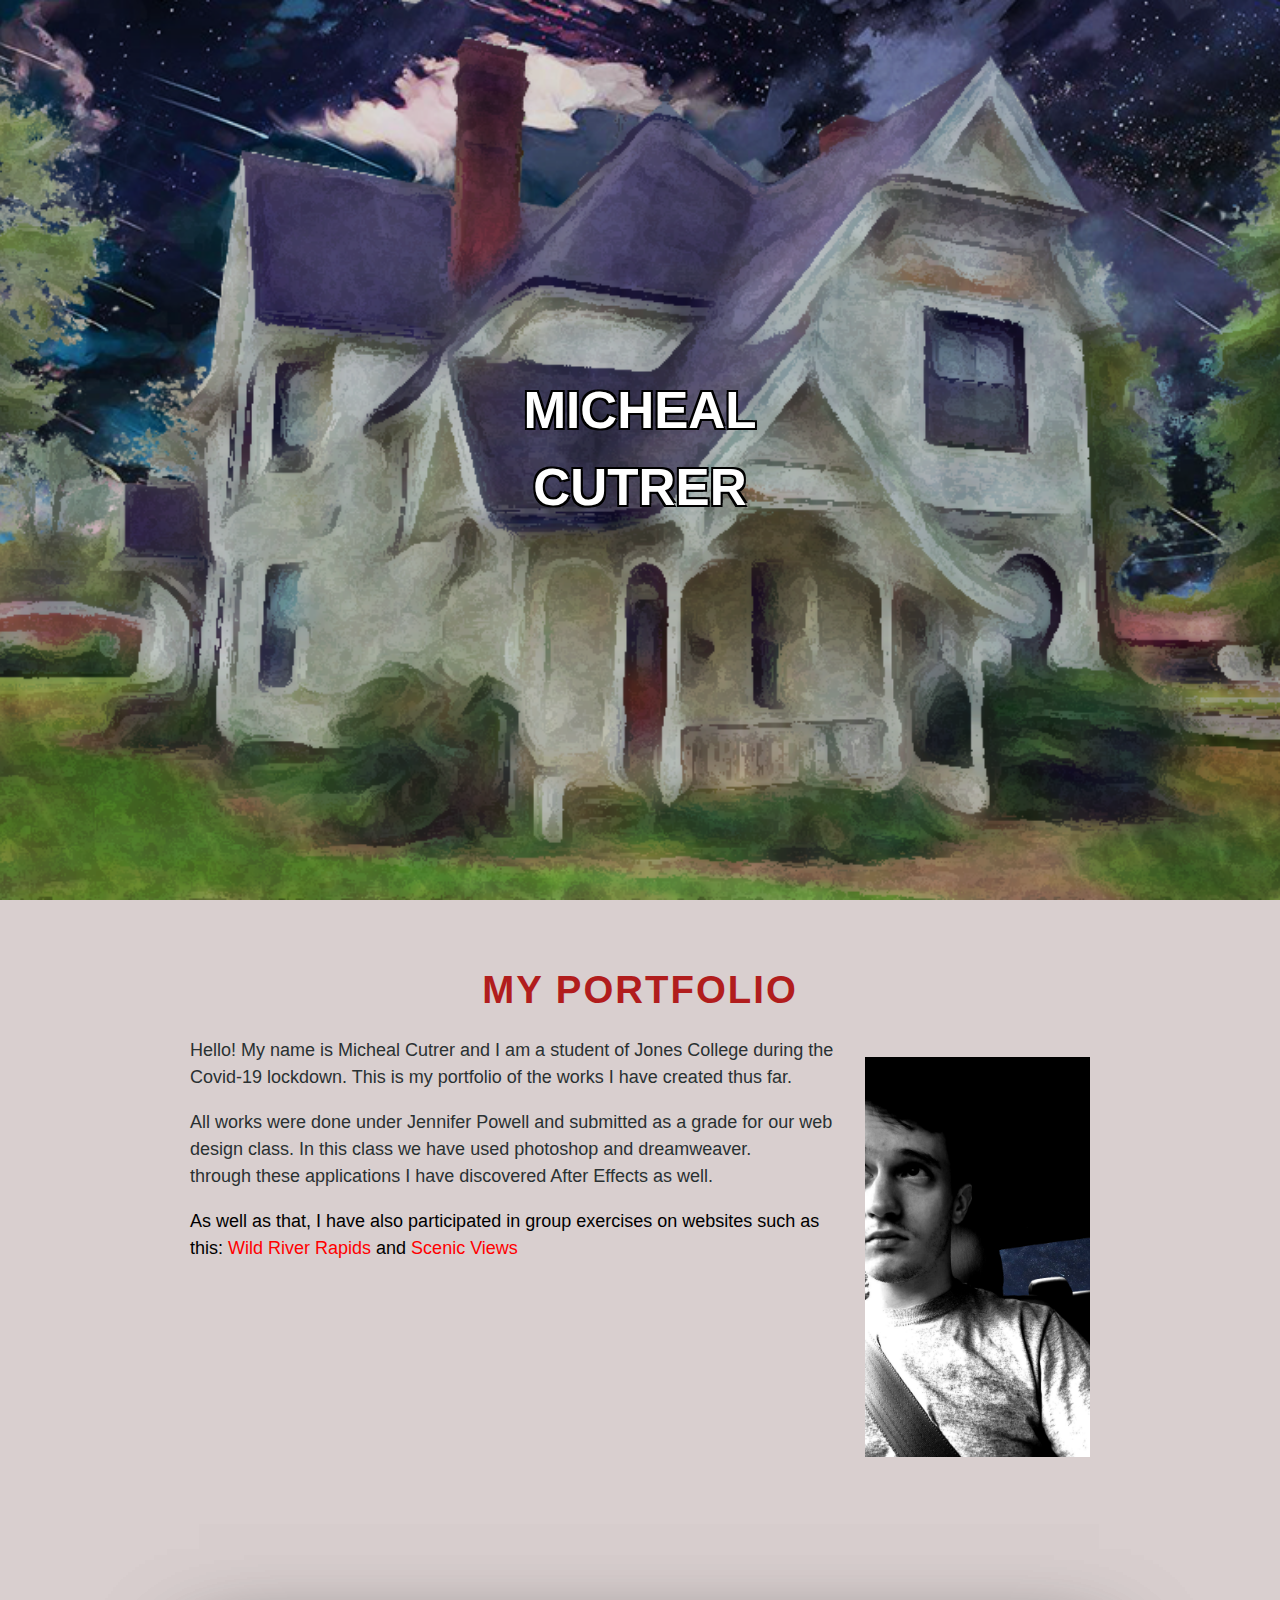
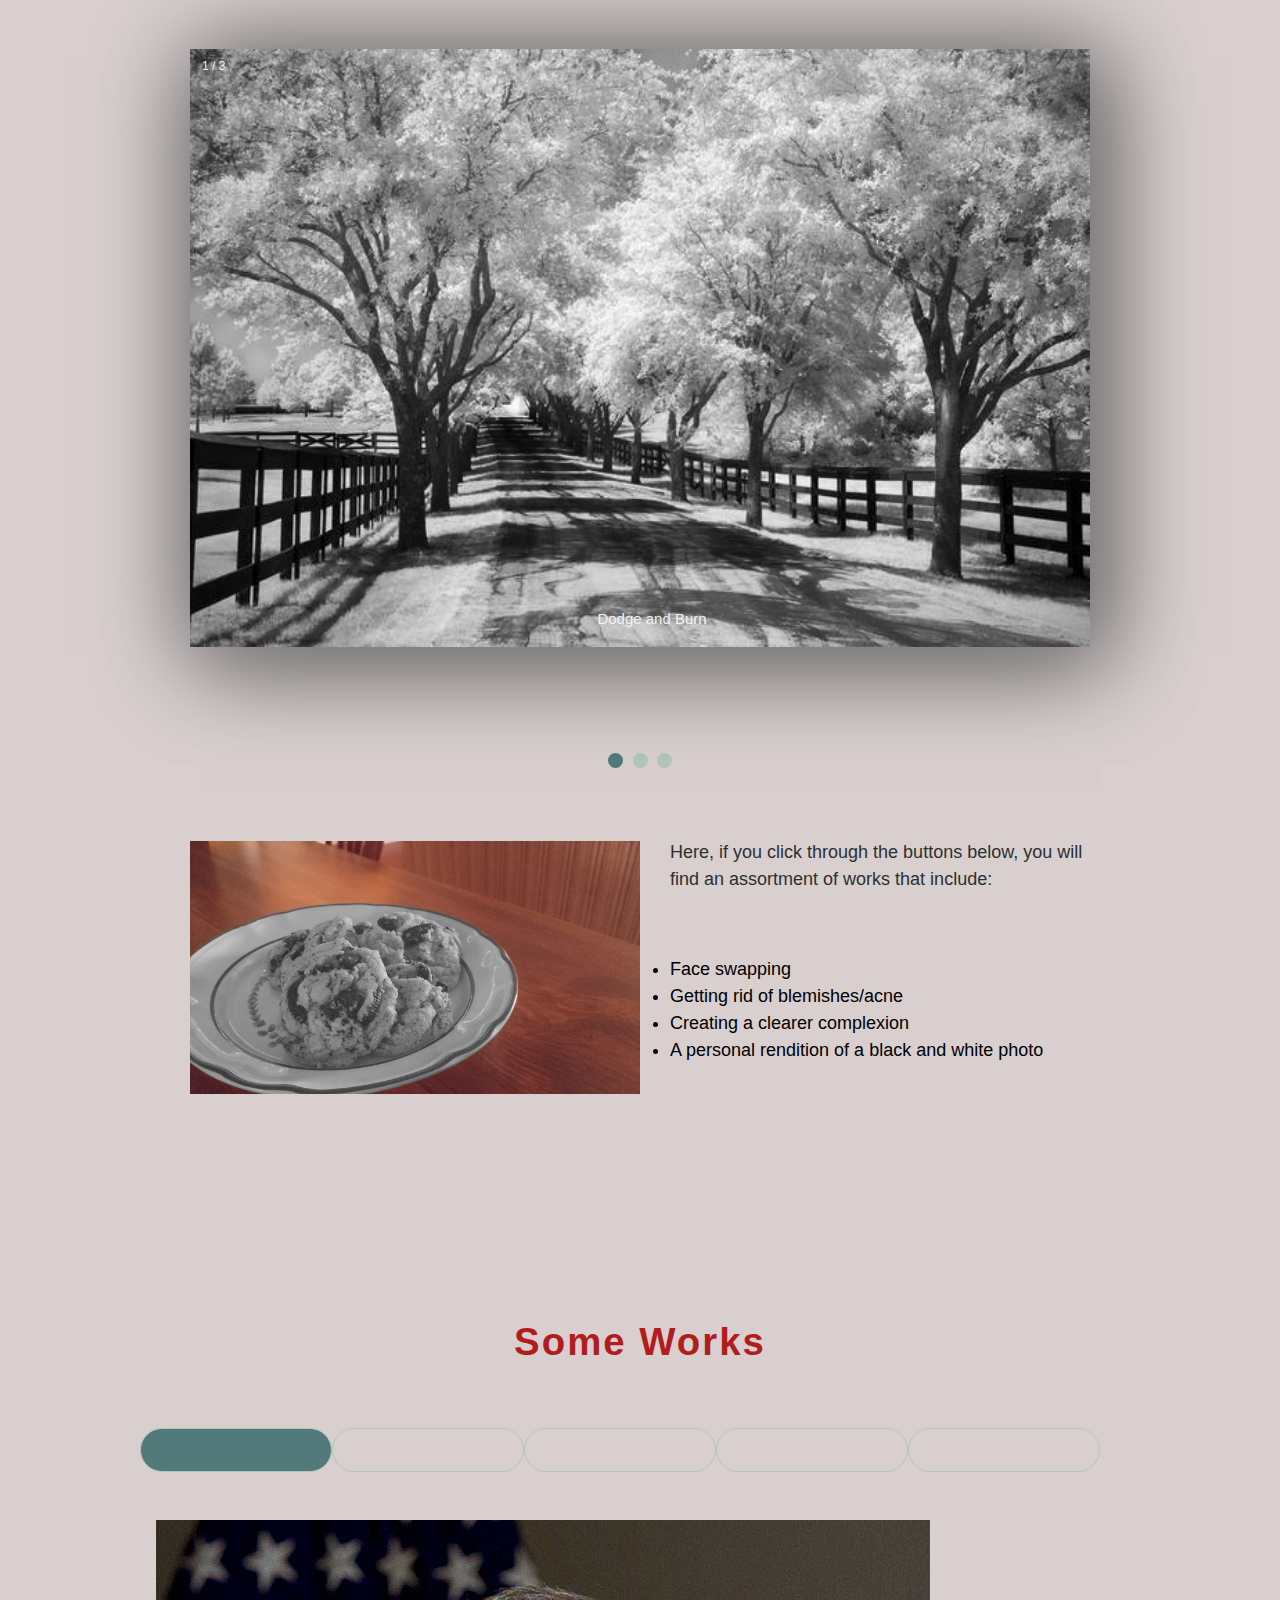
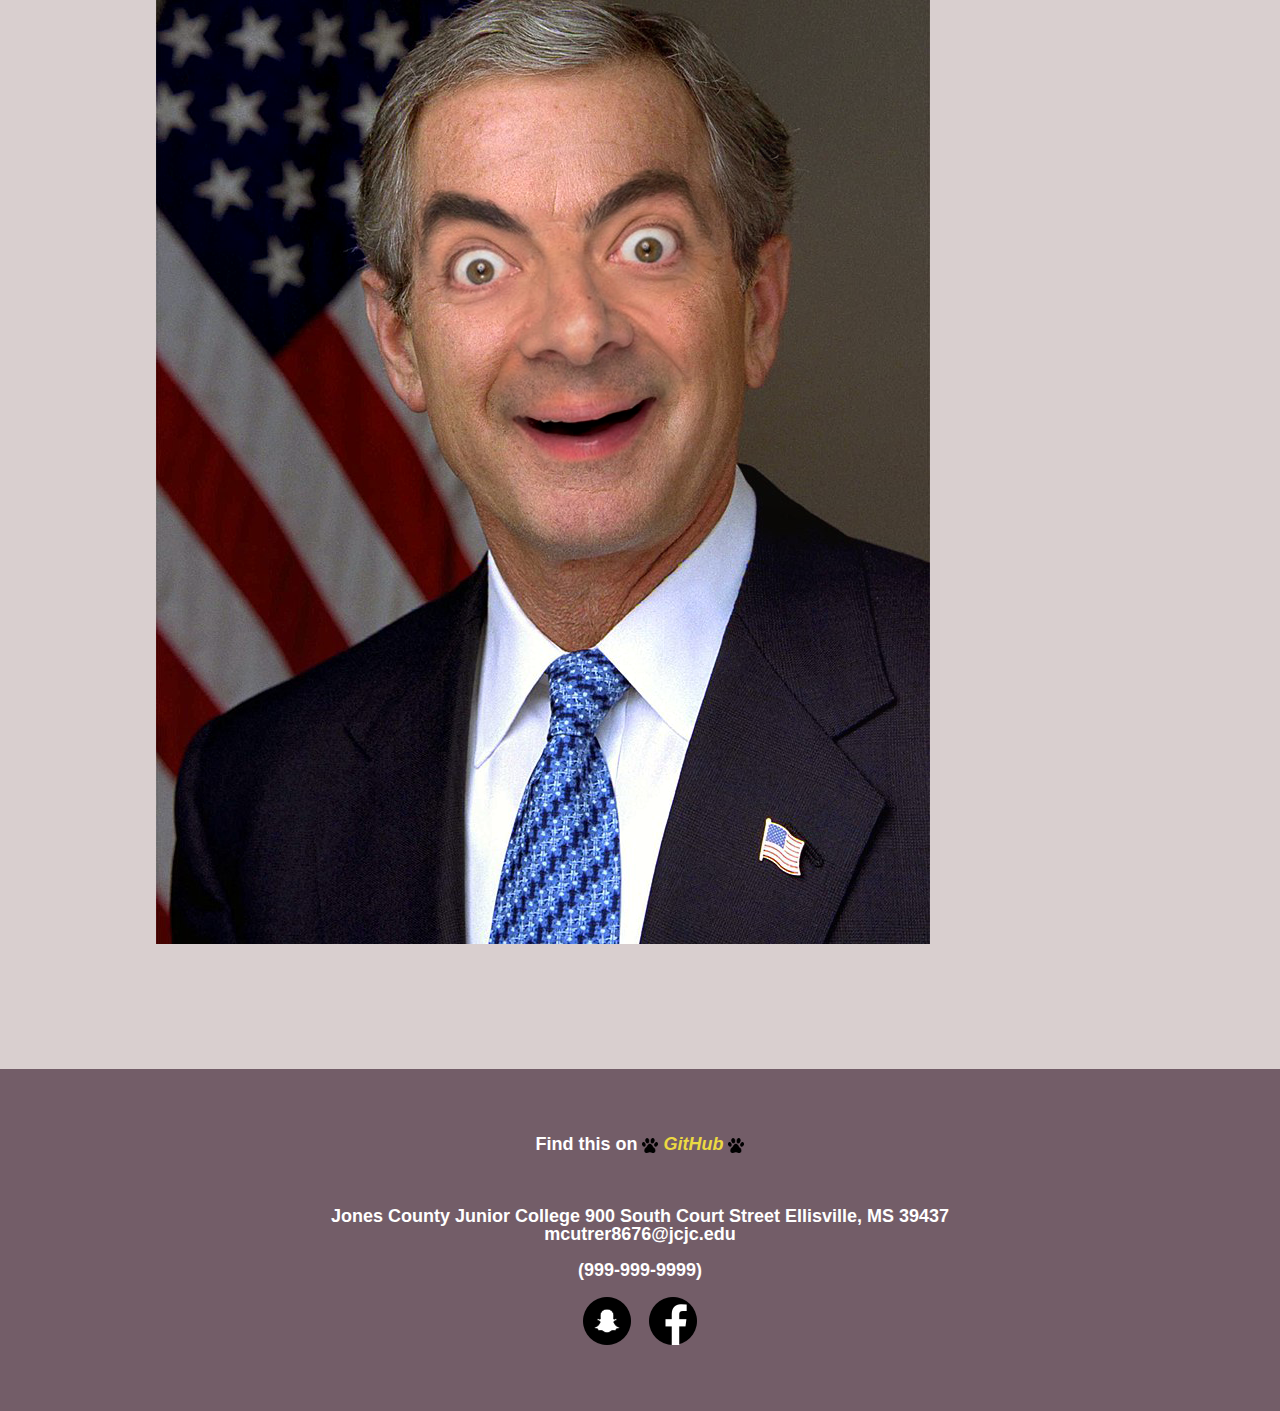
<file: index.html>
<!DOCTYPE html PUBLIC "-//W3C//DTD XHTML 1.0 Transitional//EN" "http://www.w3.org/TR/xhtml1/DTD/xhtml1-transitional.dtd">
<html xmlns="http://www.w3.org/1999/xhtml">

<head>
	<meta charset="UTF-8">
	<meta name="viewport" content="width=device-width, initial-scale=1">
	<meta http-equiv="Content-Type" content="text/html; charset=utf-8" />
	<meta name="description" content="Portfolio">
	<meta name="keywords" content="Photoshop, Web Design, Dreamweaver, Jones, Art, Student, Web Development, Portfolio">
	<meta name="author" content="Micheal Cutrer">
	<title>Micheal Cutrer | Portfolio</title>
	<link rel="stylesheet" href="https://fonts.googleapis.com/css?family=Inconsolata">
	<link rel="stylesheet" href="styles.css">
</head>

<body>
	<header class="bgimg display-container grayscale-min" id="Home" style="background-image:url('images/house-Recovered.png');">
		<div class="display-bottomleft center padding-large hide-small">
		</div>
		<div class="display-middle center" style="font-size: 4vw">
			MICHEAL<br />CUTRER
		</div>
		<div class="display-bottomright center padding-large">
		</div>
	</header>

	<!-- Add a background color and large text to the whole page -->
	<div class="sand grayscale large">
		<div class="content" id="about" style="max-width:900px">

			<h5 class="center padding-64"><span class="tag wide">MY PORTFOLIO</span></h5>
			<p> <img src="images/slide/idk.jpg" height="25%" width="25%" alt="Micheal Cutrer" align="right" style="padding: 20px 0px 25px 20px;"> </p>
			<p>
				Hello! My name is Micheal Cutrer and I am a student of Jones College during the Covid-19 lockdown. This is my portfolio of the works I have created thus far.
			</p>
			<p>
				All works were done under Jennifer Powell and submitted as a grade for our web design class. In this class we have used photoshop and dreamweaver. <br>
				through these applications I have discovered After Effects as well.
			</p>
			As well as that, I have also participated in group exercises on websites such as this:
			<a href="Wild River Something/index.html" target="_blank" style="text-decoration:none; color: red;">
				Wild River Rapids
			</a>
			and
			<a href="Store Project/business.html" target="_blank" style="text-decoration:none; color: red;">
				Scenic Views
			</a>
			<p>

				<br><br><br><br><br><br><br><br><br><br><br><br>
			</p>
			<div class="container-i">
				<div class="slideshow-container">

					<div class="mySlides fade">
						<div class="numbertext">1 / 3</div>
						<img src="images/slide/landscape1.png" style="width:100%;">
						<div class="text">Dodge and Burn</div>
					</div>

					<div class="mySlides fade">
						<div class="numbertext">2 / 3</div>
						<img src="images/slide/landscape7.png" style="width:100%">
						<div class="text">Dodge and Burn</div>
					</div>

					<div class="mySlides fade">
						<div class="numbertext">3 / 3</div>
						<img src="images/slide/landscape9.png" style="width:100%">
						<div class="text">Dodge and Burn</div>
					</div>

				</div>
				<br>
			</div>
			<div style="text-align:center">
				<span class="dot"></span>
				<span class="dot"></span>
				<span class="dot"></span>
			</div>

			<p class="text-grey">

			</p><br>
			<img src="images/slide/bnwcookie.jpg" height="50%" width="50%" alt="Cookie" align="left" style="padding: 20px 30px 20px 0px;">
			<p class="text-grey">
				Here, if you click through the buttons below, you will find an assortment of works that include:
			</p><br>
			<ul>
				<li>Face swapping</li>
				<li>Getting rid of blemishes/acne</li>
				<li>Creating a clearer complexion</li>
				<li>A personal rendition of a black and white photo</li>
			</ul>
			<p class="text-grey">
			</p><br>
			<p class="text-grey">
			</p>
		</div>

		<div class="content" style="max-width:1000px">
			<h5 class="center padding-48"><span class="tag wide">Some Works</span></h5>
			<div class="row center card padding">
				<a href="javascript:void(0)" onclick="openMenu(event, 'info1');" id="myLink">
					<div id="button-size" class="col s6 tablink">&nbsp;</div>
				</a>
				<a href="javascript:void(0)" onclick="openMenu(event, 'info2');">
					<div id="button-size" class="col s6 tablink">&nbsp;</div>
				</a>
				<a href="javascript:void(0)" onclick="openMenu(event, 'info3');" id="myLink">
					<div id="button-size" class="col s6 tablink">&nbsp;</div>
				</a>
				<a href="javascript:void(0)" onclick="openMenu(event, 'info4');">
					<div id="button-size" class="col s6 tablink">&nbsp;</div>
				</a>
				<a href="javascript:void(0)" onclick="openMenu(event, 'info5');">
					<div id="button-size" class="col s6 tablink">&nbsp;</div>
				</a>
			</div>

			<div id="info1" class="container menu padding-48 card">
				<img src="images/slide/bush.png" alt="George Bush" align="center">
			</div>

			<div id="info2" class="container menu padding-48 card">
				<img src="images/slide/ree.png" alt="Tate Reeves" align="center" style="padding: 20px; max-width:1000px">
			</div>

			<div id="info3" class="container menu padding-48 card">
				<img src="images/slide/fruit1.png" alt="Fruit" align="center" style="padding: 20px; max-width:1000px">
			</div>

			<div id="info4" class="container menu padding-48 card">
				<img src="images/slide/acne.png" alt="Acne" align="center" style="padding: 20px; max-width:1000px">
			</div>

			<div id="info5" class="container menu padding-48 card">
				<img src="images/slide/face2.png" alt="Face" align="center" style="padding: 20px; max-width:1000px">
			</div>
		</div>
	</div>
	</div>
	<!-- End page content -->

	<!-- Footer -->
	<footer class="center light-grey padding-48 large">

		<p>Find this on
			<a href="https://github.com/Mcutrer5/portfolio" title="GitHub" target="_blank" class="hover-text-green">
				<img src="images/cat.png" width="16px" />
				GitHub
				<img src="images/cat.png" width="16px" />
			</a></p><br />
		<p>
			Jones County Junior College 900 South Court Street Ellisville, MS 39437 <br />
			mcutrer8676@jcjc.edu
			</br />
		</p>
		<p>(999-999-9999)</p>
		<a href="https://snapchat.com/add/dustloops" title="Snapchat" target="_blank"><img class="topimg" src="images/social/snapchat.png" width="48"></a>
		<a href="https://www.facebook.com/michael.cutrer.9" title="Facebook" target="_blank"><img class="topimg" src="images/social/facebook.png" width="48"></a>
		<br><br>

	</footer>


	<script>
		var slideIndex = 0;
		showSlides();

		function showSlides() {
			var i;
			var slides = document.getElementsByClassName("mySlides");
			var dots = document.getElementsByClassName("dot");
			for (i = 0; i < slides.length; i++) {
				slides[i].style.display = "none";
			}
			slideIndex++;
			if (slideIndex > slides.length) {
				slideIndex = 1
			}
			for (i = 0; i < dots.length; i++) {
				dots[i].className = dots[i].className.replace(" active", "");
			}
			slides[slideIndex - 1].style.display = "block";
			dots[slideIndex - 1].className += " active";
			setTimeout(showSlides, 5000); // Change image every 5 seconds
		}

		// Tabbed Menu
		function openMenu(evt, menuName) {
			var i, x, tablinks;
			x = document.getElementsByClassName("menu");
			for (i = 0; i < x.length; i++) {
				x[i].style.display = "none";
			}
			tablinks = document.getElementsByClassName("tablink");
			for (i = 0; i < x.length; i++) {
				tablinks[i].className = tablinks[i].className.replace(" dark-grey", "");
			}
			document.getElementById(menuName).style.display = "block";
			evt.currentTarget.firstElementChild.className += " dark-grey";
		}
		document.getElementById("myLink").click();
	</script>

</body>

</html>
</file>
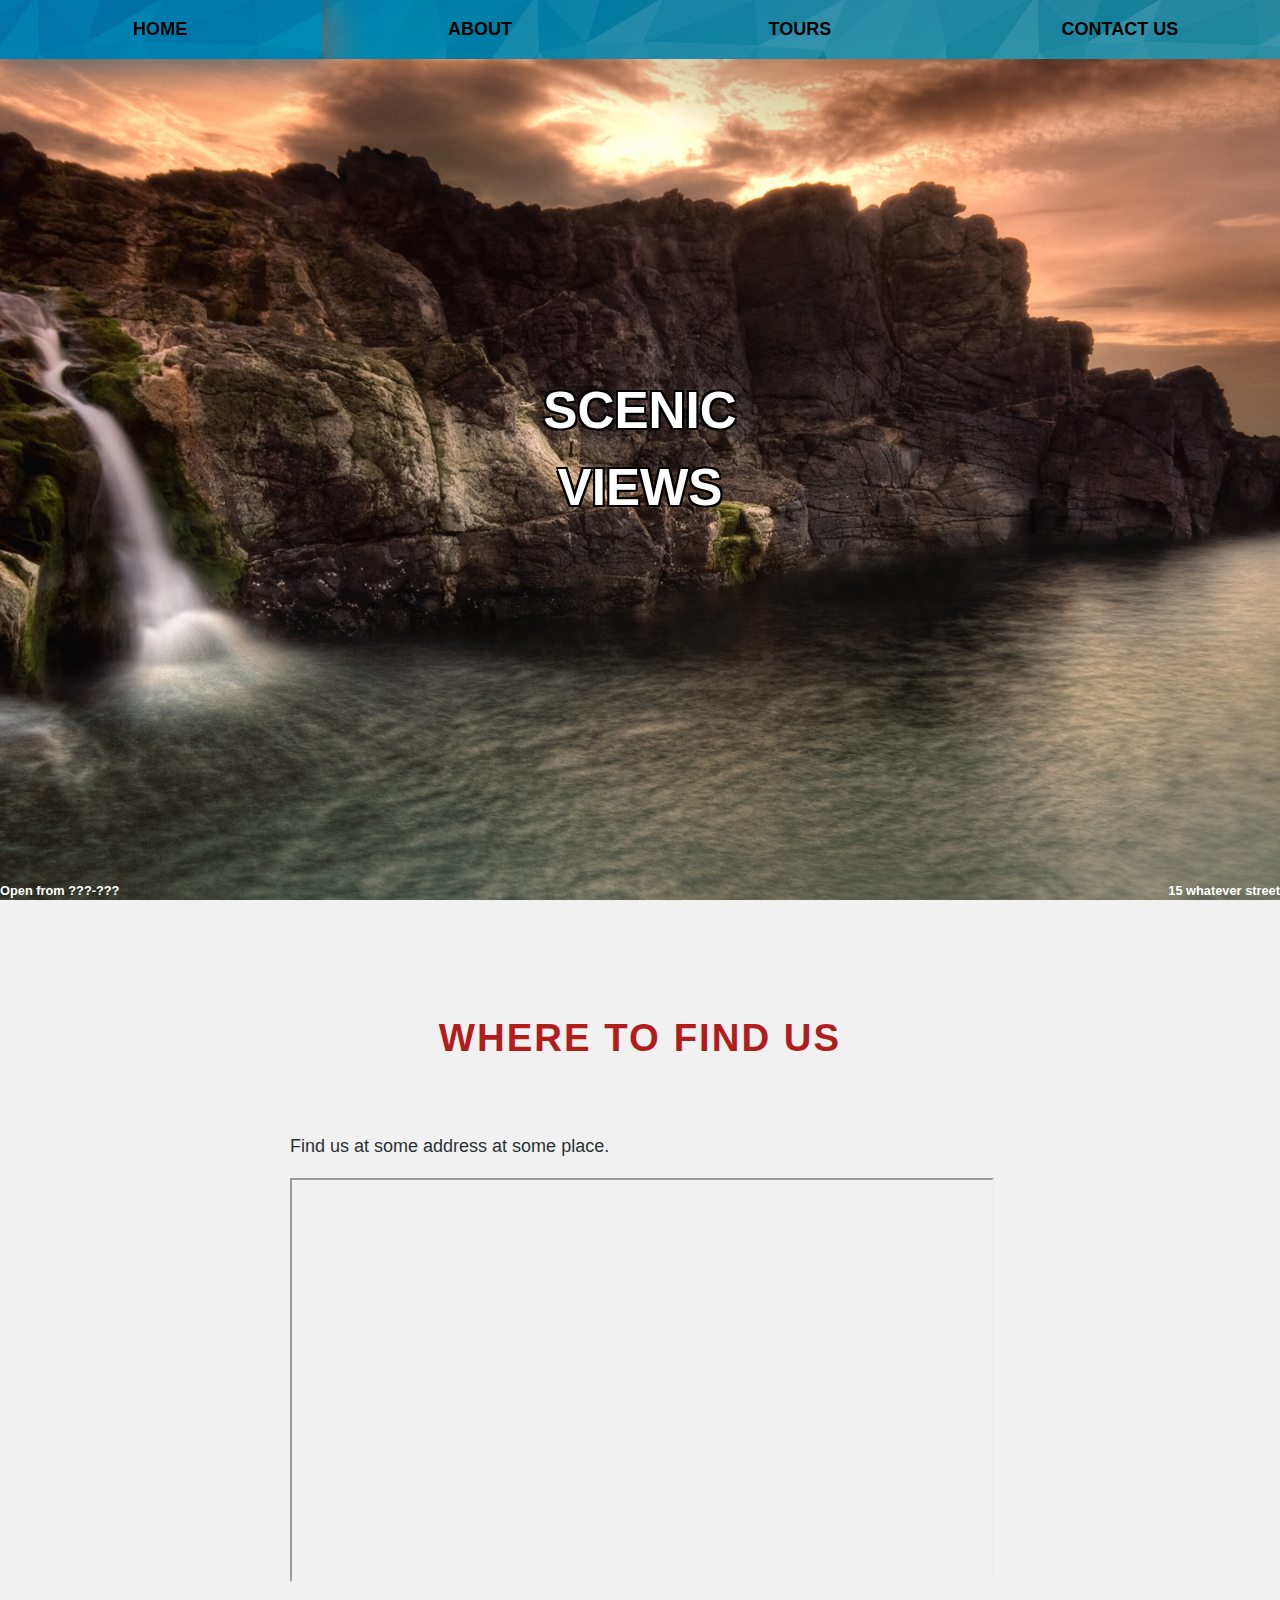
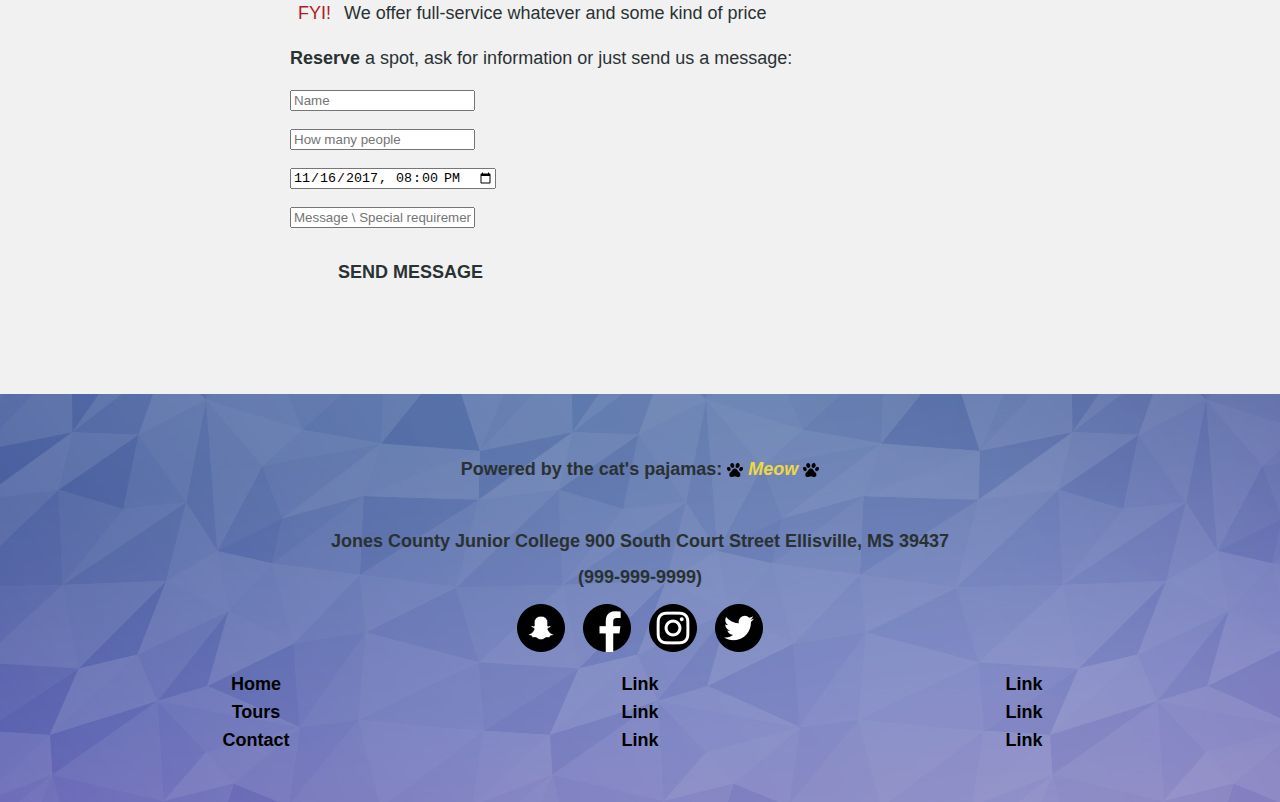
<file: Store Project/contact.html>
<!DOCTYPE html PUBLIC "-//W3C//DTD XHTML 1.0 Transitional//EN" "http://www.w3.org/TR/xhtml1/DTD/xhtml1-transitional.dtd">
<html xmlns="http://www.w3.org/1999/xhtml">

<head>
	<meta charset="UTF-8">
	<meta name="viewport" content="width=device-width, initial-scale=1">
	<meta http-equiv="Content-Type" content="text/html; charset=utf-8" />
	<meta name="description" content="Tours and Guides">
	<meta name="keywords" content="Scenic Views, Tour, Guides, Camping, Hiking, Mountains">
	<meta name="author" content="Micheal Cutrer">
	<title>Scenic Views | Contact</title>
	<link rel="stylesheet" href="https://fonts.googleapis.com/css?family=Inconsolata">
	<link rel="stylesheet" href="styles.css">
</head>

<body>
	<div class="top">
		<div class="row padding black">
			<div class="col s3">
				<a href="business.html" class="button block black">HOME</a>
			</div>
			<div class="col s3">
				<a href="business.html#about" class="button block black">ABOUT</a>
			</div>
			<div class="col s3">
				<a href="tours.html" class="button block black">TOURS</a>
			</div>
			<div class="col s3">
				<a href="contact.html" class="button block black">CONTACT US</a>
			</div>
		</div>
	</div>

	<header class="bgimg display-container grayscale-min" id="Home" style="background-image: url('images/slide/trail6.jpg');">
		<div class="display-bottomleft center padding-large hide-small">
			<span class="text-white">Open from ???-???</span>
		</div>
		<div class="display-middle center" style="font-size: 4vw">
			SCENIC<br />VIEWS
		</div>
		<div class="display-bottomright center padding-large">
			<span class="text-white">15 whatever street</span>
		</div>
	</header>

	<!-- Add a background color and large text to the whole page -->
	<div class="sand grayscale large">
		<!-- Contact/Area Container -->
		<!-- <div class="container" id="where" style="padding-bottom:32px;"> -->
		<div class="side-links-container">
			<div class="side-links">
				<a href="#" target="_blank"><img class="topimg" src="images/social/subscribe.png" width="180"></a>
				<p style="font-size:0.8vw; right: 50%;">Share us with your friends!</p>
				<a href="https://snapchat.com" target="_blank"><img class="topimg" src="images/social/snapchat.png" width="32"></a>
				<a href="https://facebook.com" target="_blank"><img class="topimg" src="images/social/facebook.png" width="32"></a>
				<a href="https://instagram.com" target="_blank"><img class="topimg" src="images/social/instagram.png" width="32"></a>
				<a href="https://twitter.com" target="_blank"><img class="topimg" src="images/social/twitter.png" width="32"></a>
			</div>

			<div class="content" style="max-width:700px">
				<h5 class="center padding-48"><span class="tag wide">WHERE TO FIND US</span></h5>
				<p>Find us at some address at some place.</p>
				<!-- <img src="/w3images/map.jpg" class="image" style="width:100%"> -->
				<iframe height="400" width="700" border="0" marginwidth="0" marginheight="0"
					src="https://www.mapquest.com/embed/us/mississippi/jones-county-junior-college-354873500?center=31.58122487506395,-89.23940598964691&zoom=18&maptype=map"></iframe>
				<p><span class="tag">FYI!</span> We offer full-service whatever and some kind of price</p>
				<p><strong>Reserve</strong> a spot, ask for information or just send us a message:</p>
				<form method="post" action="mailto:mcutrer8676@jcjc.edu">
					<p><input class="input padding-16 border" type="text" placeholder="Name" required name="Name"></p>
					<p><input class="input padding-16 border" type="number" placeholder="How many people" required name="People"></p>
					<p><input class="input padding-16 border" type="datetime-local" placeholder="Date and time" required name="date" value="2017-11-16T20:00"></p>
					<p><input class="input padding-16 border" type="text" placeholder="Message \ Special requirements" required name="Message"></p>
					<p><button class="button2 black" type="submit">SEND MESSAGE</button></p>
				</form>
			</div>
		</div>

		<!-- End page content -->
	</div>
	</div>

	<!-- Footer -->
	<footer class="center light-grey padding-48 large">
		<p>Powered by the cat's pajamas:
			<a href="#" title="footer" target="_blank" class="hover-text-green">
				<img src="images/cat.png" width="16px" />
				Meow
				<img src="images/cat.png" width="16px" />
			</a></p><br />
		<p>
			Jones County Junior College 900 South Court Street Ellisville, MS 39437
		</p>
		<p>(999-999-9999)</p>
		<a href="https://snapchat.com" target="_blank"><img class="topimg" src="images/social/snapchat.png" width="48"></a>
		<a href="https://facebook.com" target="_blank"><img class="topimg" src="images/social/facebook.png" width="48"></a>
		<a href="https://instagram.com" target="_blank"><img class="topimg" src="images/social/instagram.png" width="48"></a>
		<a href="https://twitter.com" target="_blank"><img class="topimg" src="images/social/twitter.png" width="48"></a>
		<br><br>
		<table align="center" class="container" style="width:90%">
			<tr>
				<th><a href="#">Home</a></th>
				<th><a href="#">Link</a></th>
				<th><a href="#">Link</a></th>
			</tr>
			<tr>
				<th><a href="#">Tours</a></th>
				<th><a href="#">Link</a></th>
				<th><a href="#">Link</a></th>
			</tr>
			<tr>
				<th><a href="#">Contact</a></th>
				<th><a href="#">Link</a></th>
				<th><a href="#">Link</a></th>
			</tr>

		</table>

		</table>

	</footer>


	<script>
		var slideIndex = 0;
		showSlides();

		function showSlides() {
			var i;
			var slides = document.getElementsByClassName("mySlides");
			var dots = document.getElementsByClassName("dot");
			for (i = 0; i < slides.length; i++) {
				slides[i].style.display = "none";
			}
			slideIndex++;
			if (slideIndex > slides.length) {
				slideIndex = 1
			}
			for (i = 0; i < dots.length; i++) {
				dots[i].className = dots[i].className.replace(" active", "");
			}
			slides[slideIndex - 1].style.display = "block";
			dots[slideIndex - 1].className += " active";
			setTimeout(showSlides, 5000); // Change image every 5 seconds
		}
	</script>

</body>

</html>
</file>
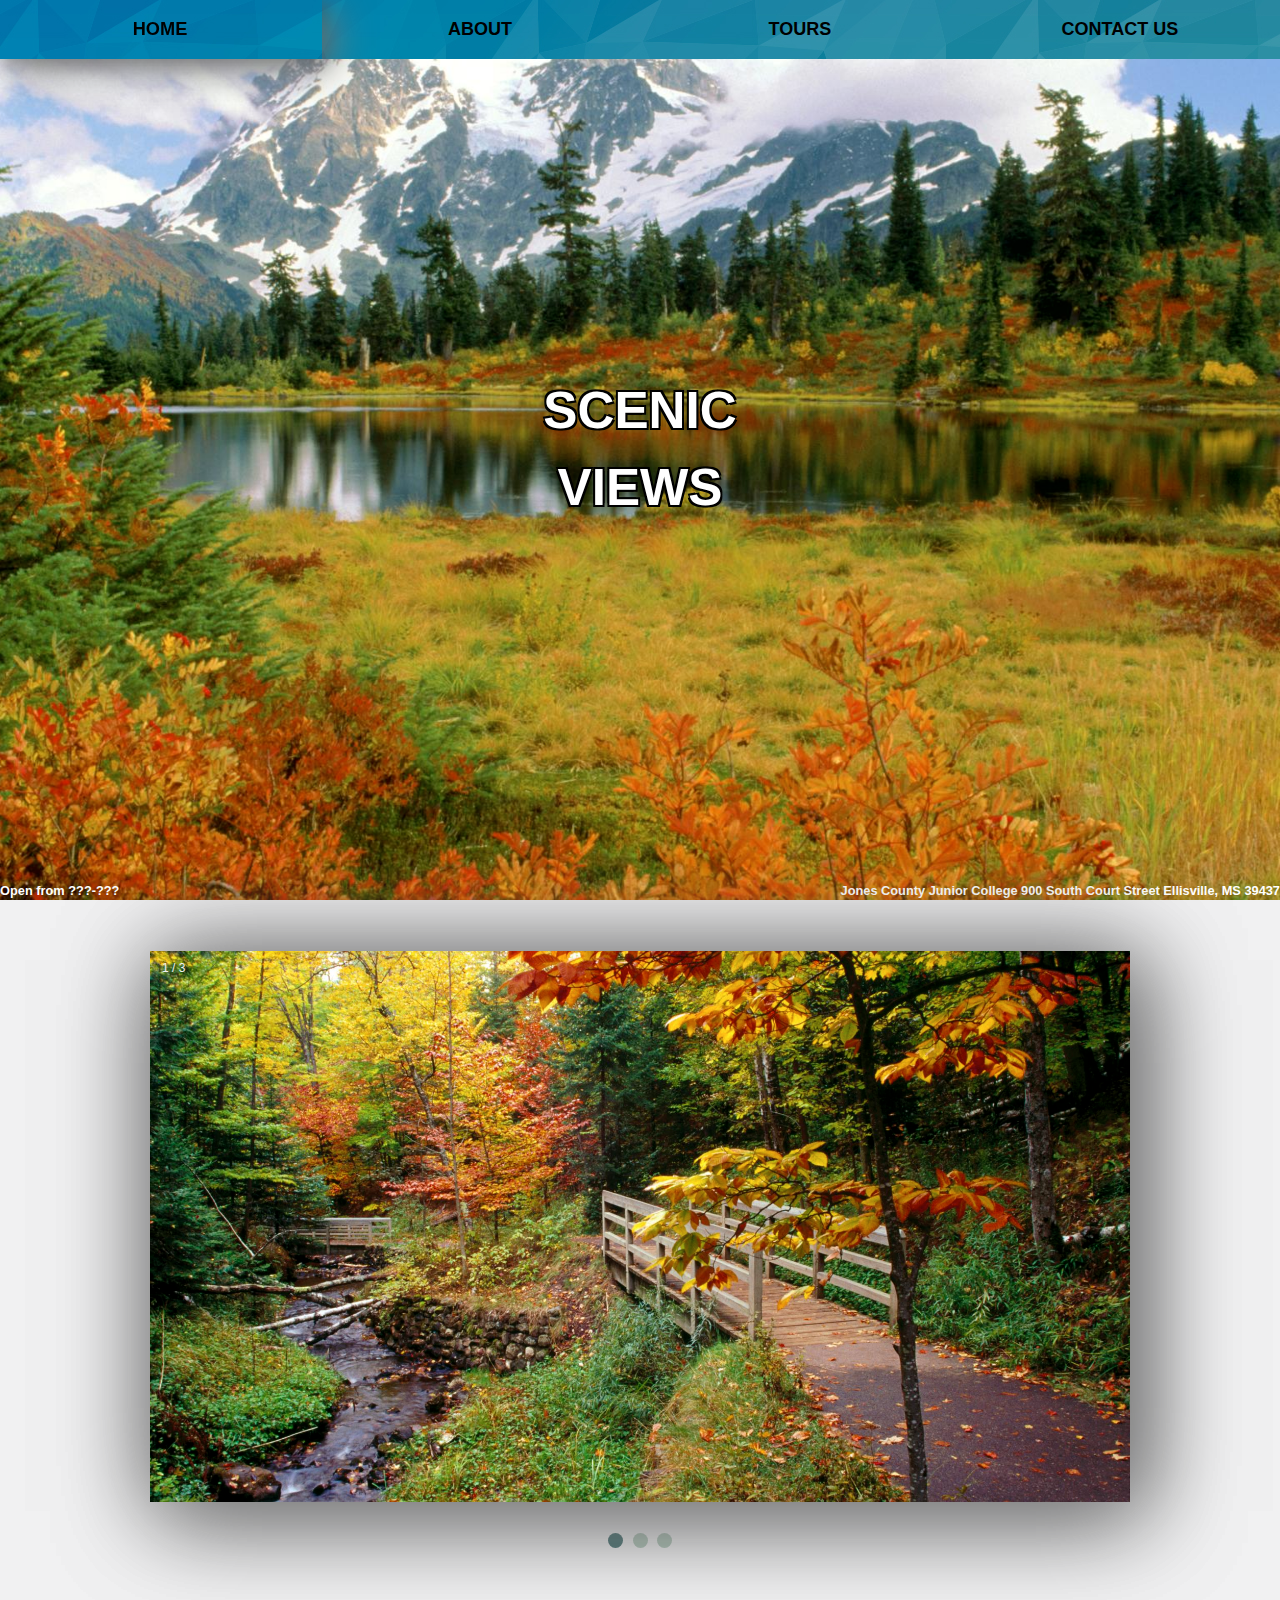
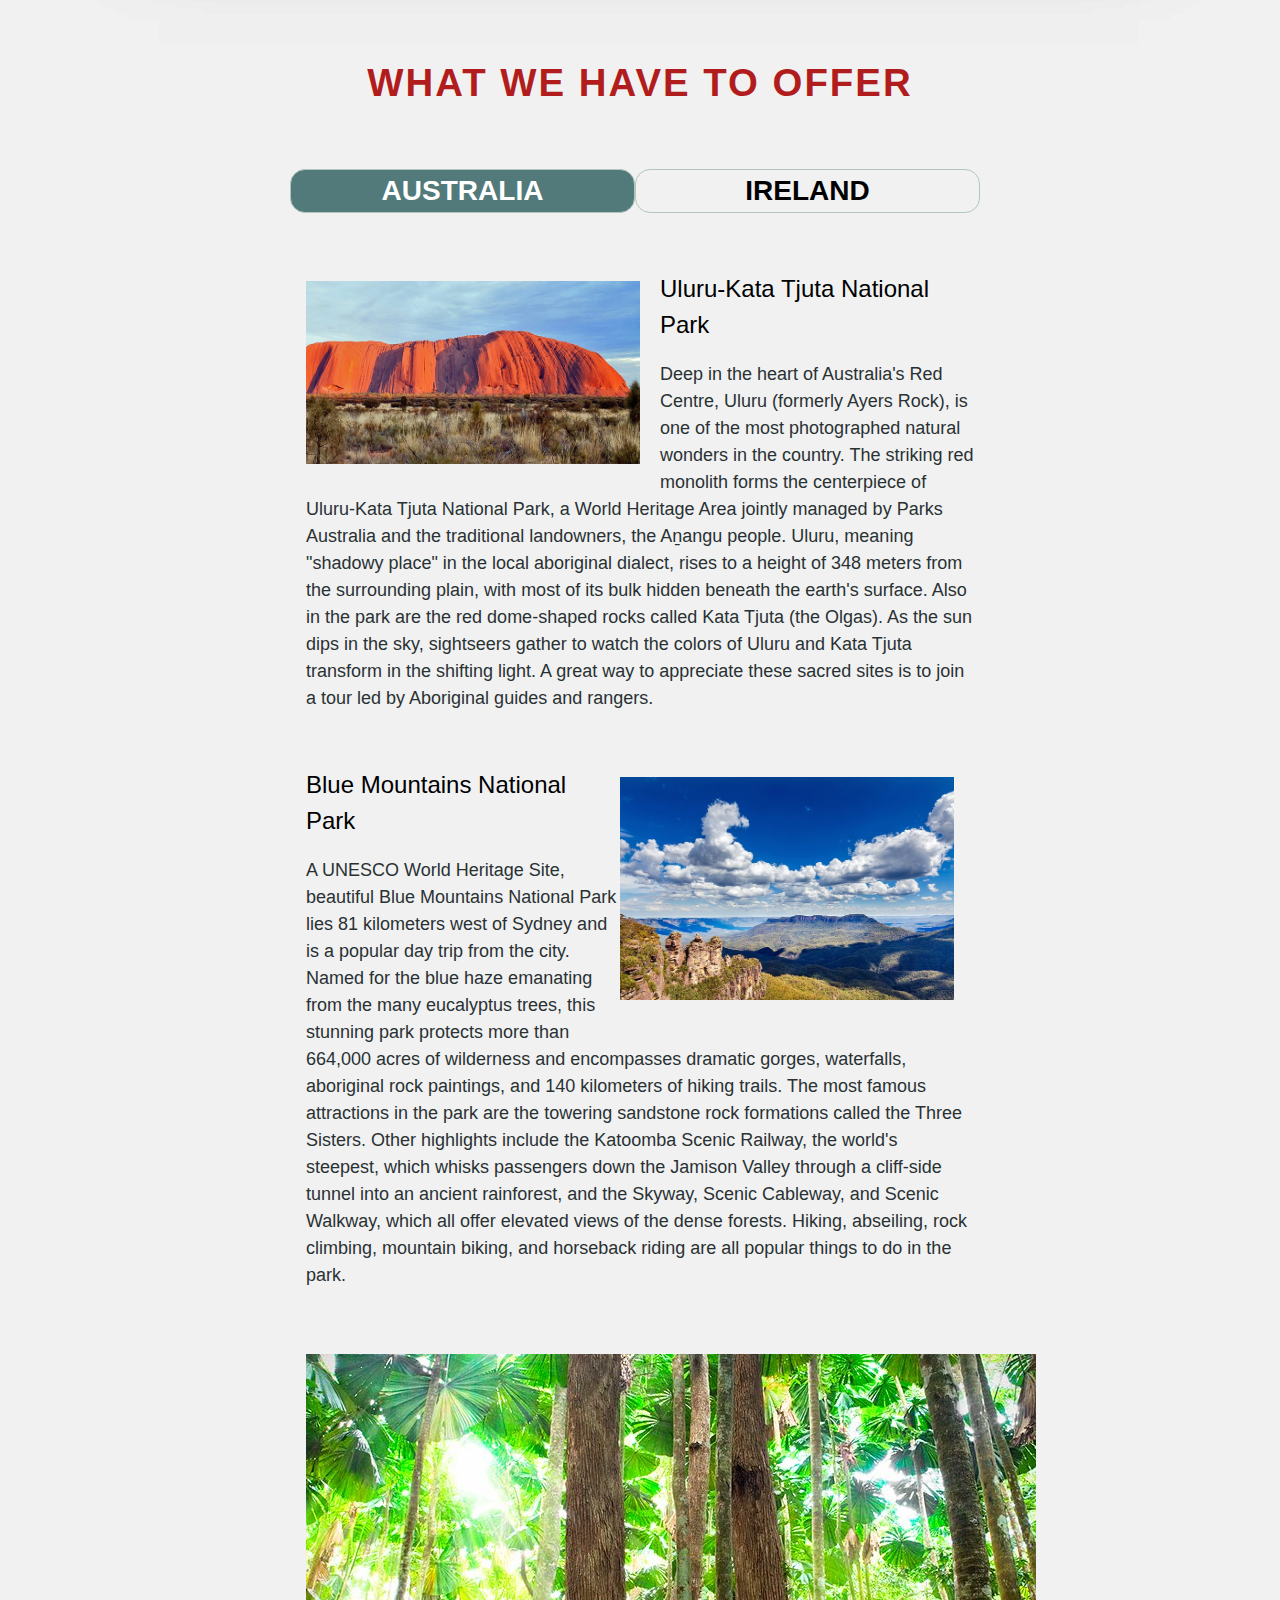
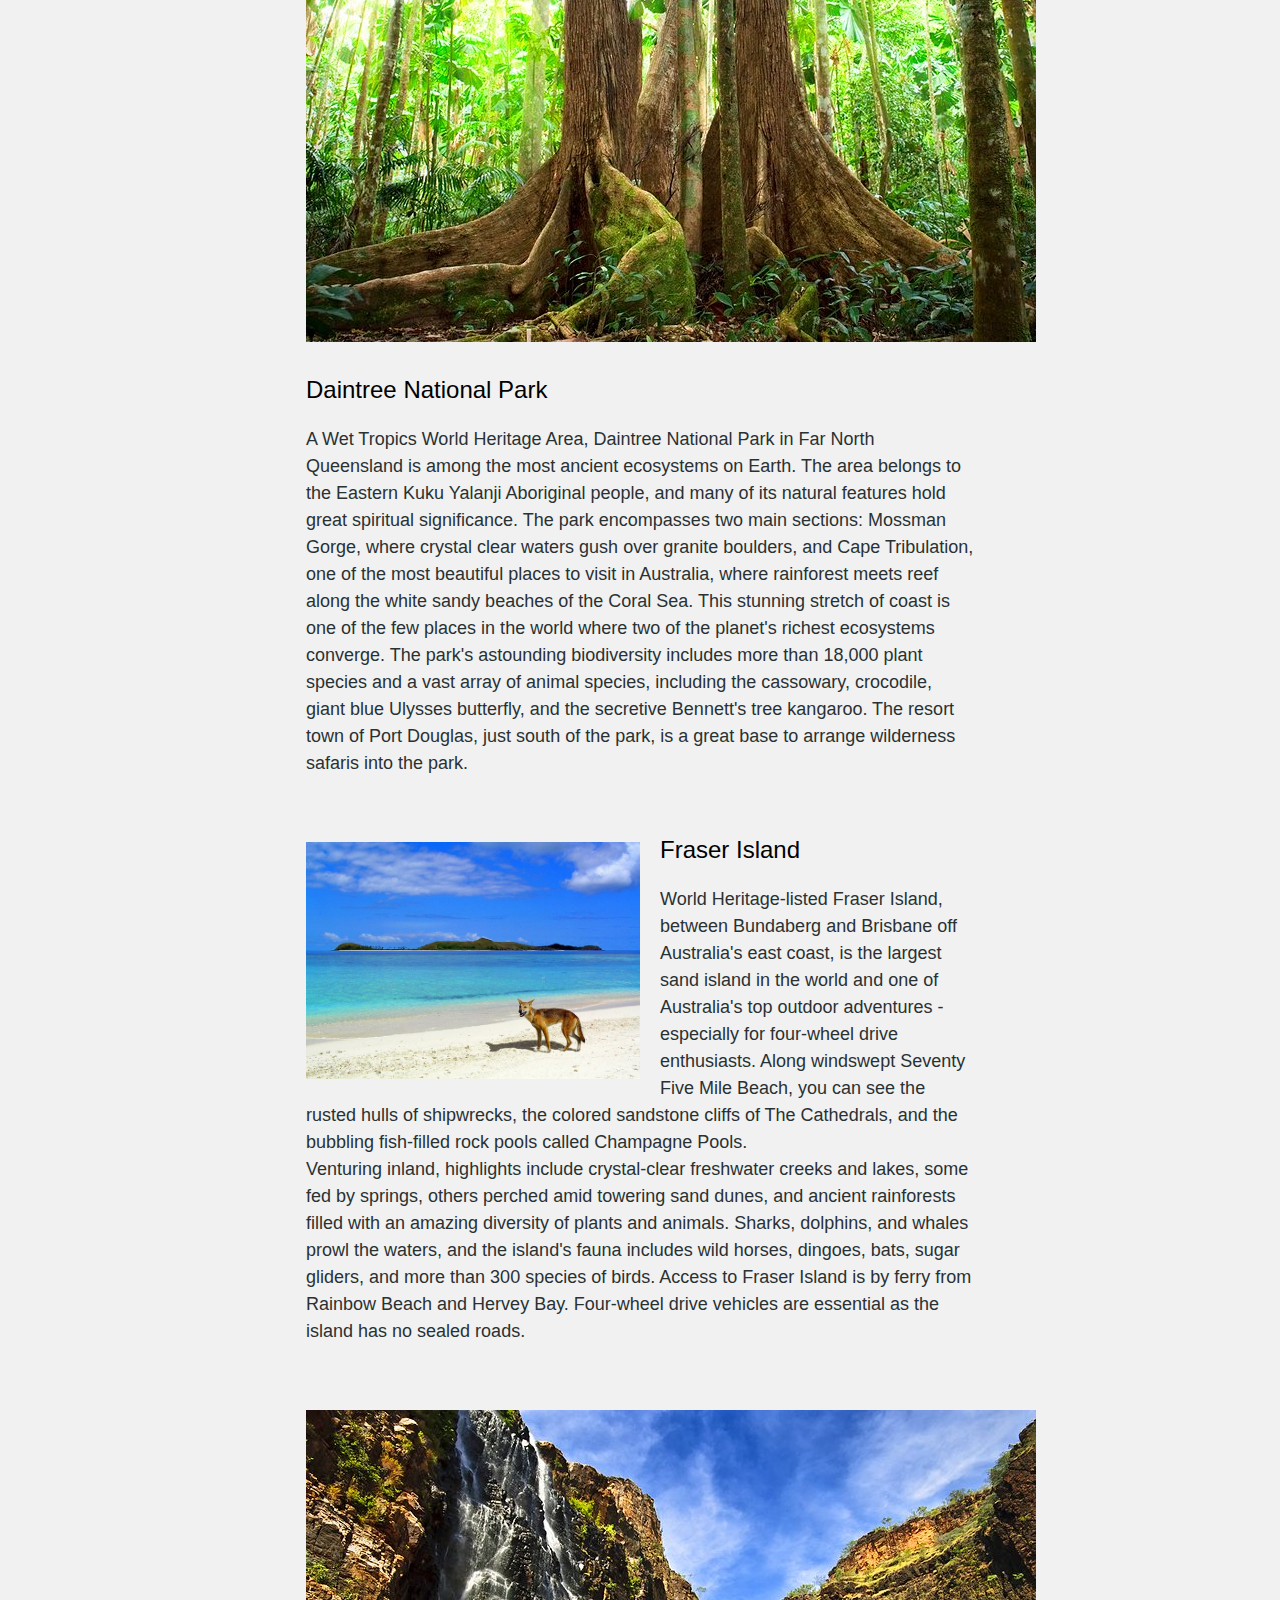
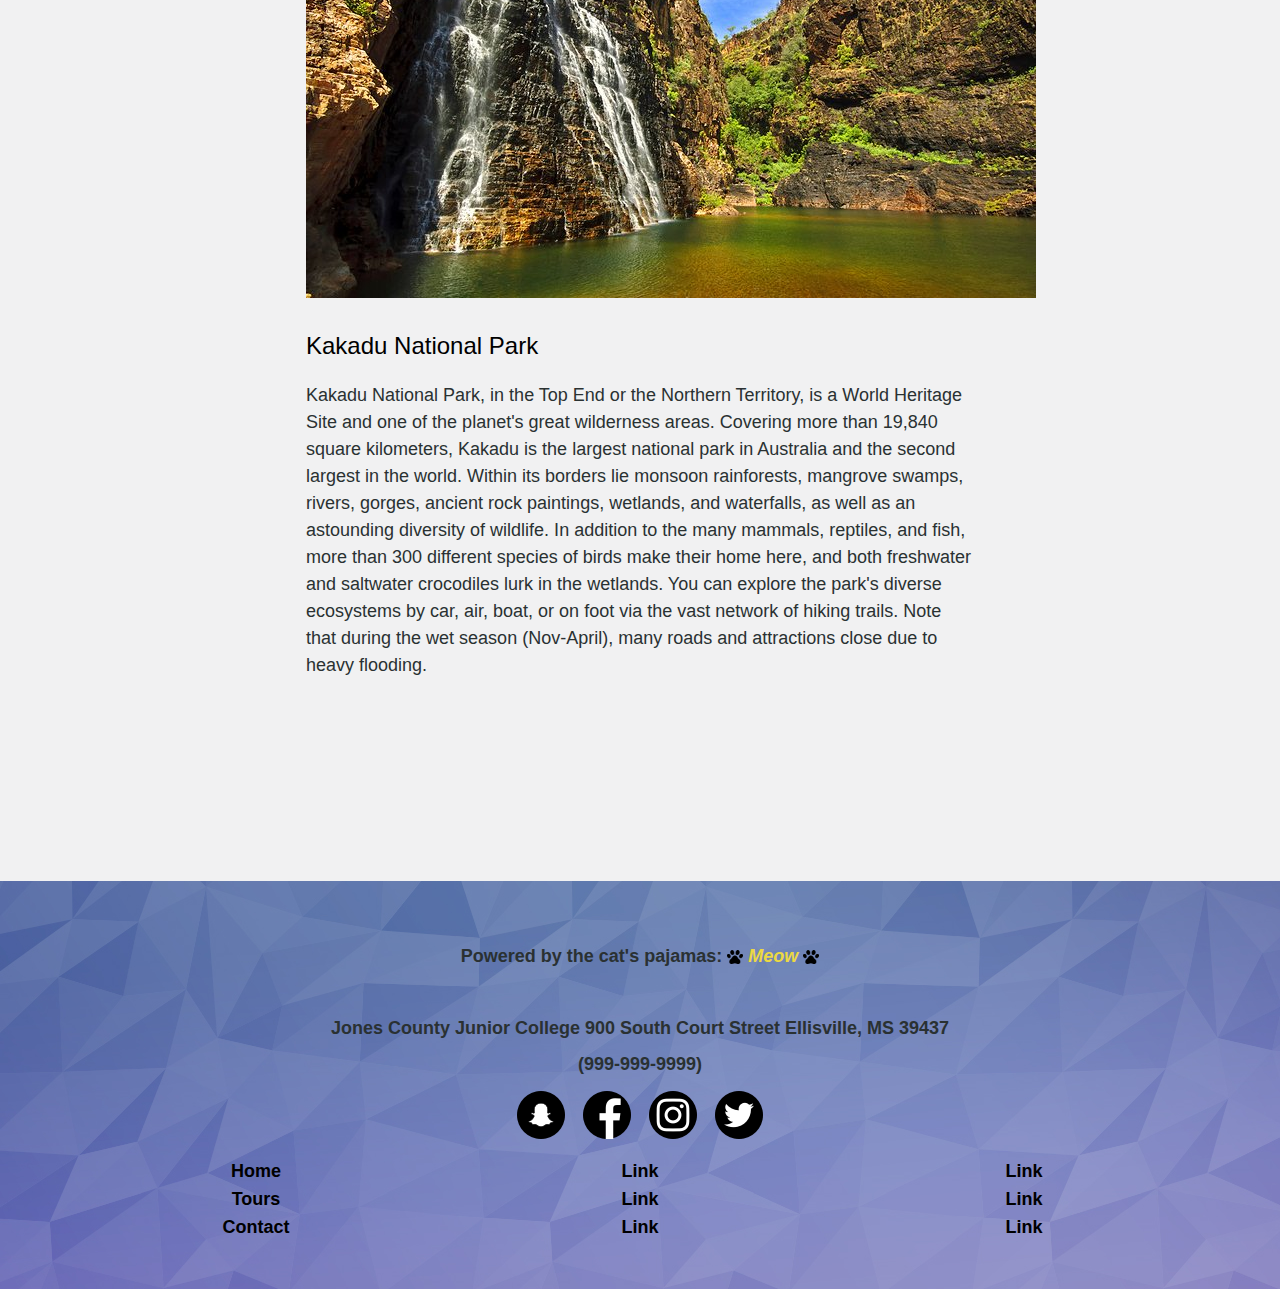
<file: Store Project/tours.html>
<!DOCTYPE html PUBLIC "-//W3C//DTD XHTML 1.0 Transitional//EN" "http://www.w3.org/TR/xhtml1/DTD/xhtml1-transitional.dtd">
<html xmlns="http://www.w3.org/1999/xhtml">

<head>
	<meta charset="UTF-8">
	<meta name="viewport" content="width=device-width, initial-scale=1">
	<meta http-equiv="Content-Type" content="text/html; charset=utf-8" />
	<meta name="description" content="Tours and Guides">
	<meta name="keywords" content="Scenic Views, Tour, Guides, Camping, Hiking, Mountains">
	<meta name="author" content="Micheal Cutrer">
	<title>Scenic Views | Tours</title>
	<link rel="stylesheet" href="https://fonts.googleapis.com/css?family=Inconsolata">
	<link rel="stylesheet" href="styles.css">
</head>

<body>
	<div class="top">
		<div class="row padding black">
			<div class="col s3">
				<a href="business.html" class="button block">HOME</a>
			</div>
			<div class="col s3">
				<a href="business.html#about" class="button block">ABOUT</a>
			</div>
			<div class="col s3">
				<a href="tours.html" class="button block">TOURS</a>
			</div>
			<div class="col s3">
				<a href="contact.html" class="button block">CONTACT US</a>
			</div>
		</div>
	</div>

	<header class="bgimg display-container grayscale-min" id="Home" style="background-image:url('images/slide/trail11.jpg');">
		<div class="display-bottomleft center padding-large hide-small">
			<span class="text-white">Open from ???-???</span>
		</div>
		<div class="display-middle center" style="font-size: 4vw">
			SCENIC<br />VIEWS
		</div>
		<div class="display-bottomright center padding-large">
			<span class="text-white">Jones County Junior College 900 South Court Street Ellisville, MS 39437</span>
		</div>
	</header>

	<!-- Add a background color and large text to the whole page -->
	<div class="sand grayscale large">
		<div class="side-links-container">
			<div class="side-links">
				<a href="#" target="_blank"><img class="topimg" src="images/social/subscribe.png" width="180"></a>
				<p style="font-size:0.8vw; right: 50%;">Share us with your friends!</p>
				<a href="https://snapchat.com" target="_blank"><img class="topimg" src="images/social/snapchat.png" width="32"></a>
				<a href="https://facebook.com" target="_blank"><img class="topimg" src="images/social/facebook.png" width="32"></a>
				<a href="https://instagram.com" target="_blank"><img class="topimg" src="images/social/instagram.png" width="32"></a>
				<a href="https://twitter.com" target="_blank"><img class="topimg" src="images/social/twitter.png" width="32"></a>
			</div>

			<div class="content" id="about">
				<div class="slideshow-container">

					<div class="mySlides fade">
						<div class="numbertext">1 / 3</div>
						<img src="images/slide/trail10.jpg" style="width:100%">
						<div class="text"></div>
					</div>

					<div class="mySlides fade">
						<div class="numbertext">2 / 3</div>
						<img src="images/slide/trail8.jpg" style="width:100%">
						<div class="text"></div>
					</div>

					<div class="mySlides fade">
						<div class="numbertext">3 / 3</div>
						<img src="images/slide/trail9.jpg" style="width:100%">
						<div class="text"></div>
					</div>

				</div>
				<br>

				<div style="text-align:center">
					<span class="dot"></span>
					<span class="dot"></span>
					<span class="dot"></span>
				</div>

				<!-- Menu Container -->
				<!-- <div class="container" id="menu"> -->
				<div class="content" style="max-width:700px">
					<h5 class="center padding-48"><span class="tag wide">WHAT WE HAVE TO OFFER</span></h5>
					<div class="row center card padding">
						<a href="javascript:void(0)" onclick="openMenu(event, 'info1');" id="myLink">
							<div id="button-size" class="col s6 tablink">AUSTRALIA</div>
						</a>
						<a href="javascript:void(0)" onclick="openMenu(event, 'info2');">
							<div id="button-size" class="col s6 tablink">IRELAND</div>
						</a>
					</div>

					<div id="info1" class="container menu padding-48 card">
						<img src="images/tours/australia/ulu.jpg" height="50%" width="50%" alt="Australia" align="left" style="padding: 20px 20px 20px 0px;">
						<h5>Uluru-Kata Tjuta National Park</h5>
						<p class="text-grey">
							Deep in the heart of Australia's Red Centre, Uluru (formerly Ayers Rock), is one of the most
							photographed natural wonders in the country. The striking red monolith forms the centerpiece
							of Uluru-Kata Tjuta National Park, a World Heritage Area jointly managed by Parks Australia
							and the traditional landowners, the Aṉangu people. Uluru, meaning "shadowy place" in the local
							aboriginal dialect, rises to a height of 348 meters from the surrounding plain, with most of
							its bulk hidden beneath the earth's surface. Also in the park are the red dome-shaped rocks
							called Kata Tjuta (the Olgas). As the sun dips in the sky, sightseers gather to watch the
							colors of Uluru and Kata Tjuta transform in the shifting light. A great way to appreciate
							these sacred sites is to join a tour led by Aboriginal guides and rangers.
						</p><br>

						<img src="images/tours/australia/blue.jpg" height="50%" width="50%" alt="Australia" align="right" style="padding: 20px 20px 20px 0px;">
						<h5>Blue Mountains National Park</h5>
						<p class="text-grey">
							A UNESCO World Heritage Site, beautiful Blue Mountains National Park lies 81 kilometers west of
							Sydney and is a popular day trip from the city. Named for the blue haze emanating from the many
							eucalyptus trees, this stunning park protects more than 664,000 acres of wilderness and
							encompasses dramatic gorges, waterfalls, aboriginal rock paintings, and 140 kilometers of
							hiking trails. The most famous attractions in the park are the towering sandstone rock formations
							called the Three Sisters. Other highlights include the Katoomba Scenic Railway, the world's steepest,
							which whisks passengers down the Jamison Valley through a cliff-side tunnel into an ancient rainforest,
							and the Skyway, Scenic Cableway, and Scenic Walkway, which all offer elevated views of the dense forests.
							Hiking, abseiling, rock climbing, mountain biking, and horseback riding are all popular things to do in the park.
						</p><br>

						<img src="images/tours/australia/dain.jpg"  alt="Australia"  style="padding: 20px 20px 20px 0px;">
						<h5> Daintree National Park</h5>
						<p class="text-grey">
							A Wet Tropics World Heritage Area, Daintree National Park in Far North Queensland is
							among the most ancient ecosystems on Earth. The area belongs to the Eastern Kuku Yalanji Aboriginal people,
							and many of its natural features hold great spiritual significance. The park encompasses two main sections:
							Mossman Gorge, where crystal clear waters gush over granite boulders, and Cape Tribulation, one of the most
							beautiful places to visit in Australia, where rainforest meets reef along the white sandy beaches of the Coral Sea.
							This stunning stretch of coast is one of the few places in the world where two of the planet's richest ecosystems
							converge. The park's astounding biodiversity includes more than 18,000 plant species and a vast array of animal species,
							including the cassowary, crocodile, giant blue Ulysses butterfly, and the secretive Bennett's tree kangaroo. The resort
							town of Port Douglas, just south of the park, is a great base to arrange wilderness safaris into the park.
						</p><br>

						<img src="images/tours/australia/fra.jpg" height="50%" width="50%" alt="Australia" align="left" style="padding: 20px 20px 20px 0px;">
						<h5>Fraser Island</h5>
						<p class="text-grey">
							World Heritage-listed Fraser Island, between Bundaberg and Brisbane off Australia's east coast,
							is the largest sand island in the world and one of Australia's top outdoor adventures - especially for
							four-wheel drive enthusiasts. Along windswept Seventy Five Mile Beach, you can see the rusted hulls of
							shipwrecks, the colored sandstone cliffs of The Cathedrals, and the bubbling fish-filled rock pools called
							Champagne Pools.
							<br />
							Venturing inland, highlights include crystal-clear freshwater creeks and lakes, some fed by springs, others
							perched amid towering sand dunes, and ancient rainforests filled with an amazing diversity of plants and animals.
							Sharks, dolphins, and whales prowl the waters, and the island's fauna includes wild horses, dingoes, bats, sugar gliders,
							and more than 300 species of birds. Access to Fraser Island is by ferry from Rainbow Beach and Hervey Bay. Four-wheel
							drive vehicles are essential as the island has no sealed roads.
						</p><br>

						<img src="images/tours/australia/kakadu.jpg" alt="Australia" style="padding: 20px 20px 20px 0px;">
						<h5>Kakadu National Park</h5>
						<p class="text-grey">
							Kakadu National Park, in the Top End or the Northern Territory, is a World Heritage Site and one of the planet's
							great wilderness areas. Covering more than 19,840 square kilometers, Kakadu is the largest national park in
							Australia and the second largest in the world. Within its borders lie monsoon rainforests, mangrove swamps,
							rivers, gorges, ancient rock paintings, wetlands, and waterfalls, as well as an astounding diversity of wildlife.
							In addition to the many mammals, reptiles, and fish, more than 300 different species of birds make their home here,
							and both freshwater and saltwater crocodiles lurk in the wetlands. You can explore the park's diverse ecosystems by
							car, air, boat, or on foot via the vast network of hiking trails. Note that during the wet season (Nov-April), many
							roads and attractions close due to heavy flooding.
						</p>
					</div>

					<div id="info2" class="container menu padding-48 card">

						<img src="images/tours/ireland/moher.jpg" alt="Australia" height="50%" width="50%" align="left" style="padding: 20px 20px 20px 0px;">
						<h5>Cliffs of Moher</h5>
						<p class="text-grey">
							So many superlatives have been used to describe these magnificent cliffs it's hard to find the right words. Vertigo-inducing and awe-inspiring spring to mind and they are indeed both of these things as well as being utterly wild and ruggedly beautiful. For those who've read up on the Emerald Isle prior to visiting, the cliffs will be familiar, starring as they do in countless postcards and guidebooks. Yet no image can ever do them justice. This is Ireland's most visited natural attraction and with good reason. About one and a half hours by car from Galway, in neighbouring County Clare, the cliffs are visited by close to a million people from across the globe each year. They stretch for eight kilometers along the Atlantic and rise some 214 meters at their highest point. Take a walk along the trail to experience the raw power of nature at its most majestic.
						</p><br>

						<img src="images/tours/ireland/ring.jpg" alt="Australia" height="50%" width="50%" align="right" style="padding: 20px 20px 20px 0px;">
						<h5>The Ring of Kerry</h5>
						<p class="text-grey">
							If in Kerry, take the time to explore what is arguably Ireland's most scenic route, the Ring of Kerry (Iveragh Peninsula). Of course you can start anywhere along the way, however most set out from either Kenmare or Killarney ending, naturally enough, back in the same spot. The entire journey non-stop could take under three hours, but that's unlikely to happen. En-route there's a feast of jaw-dropping Atlantic Ocean views, stunning islands to visit, wild sweeping mountains, and many picturesque villages. This area of astounding natural beauty boasts a range of outdoor pursuits including golf, water sports on pristine beaches, cycling, walking, horse-riding, and terrific freshwater fishing and deep-sea angling. For history enthusiasts, there are Ogham Stones, Iron Age forts, and ancient monasteries, all set against a canvas of striking landscapes.
						</p><br>

						<img src="images/tours/ireland/rock.jpg" alt="Australia" height="50%" width="50%" align="right" style="padding: 20px 20px 20px 0px;">
						<h5>The Rock of Cashel</h5>
						<p class="text-grey">
							Ireland's most visited heritage site, the Rock of Cashel, stars in countless images of the Emerald Isle. Queen Elizabeth II of Great Britain even visited by helicopter during her 2011 official tour of the country. Perched upon a limestone rock formation in the Golden Vale, this magnificent group of Medieval buildings includes the High Cross and Romanesque Chapel, the 12th-century round tower, a 15th-century castle, and a 13th-century Gothic cathedral. The restored Hall of the Vicars Choral is also among the structures. Tourist attractions include an audio-visual show and exhibitions. It's also said that this was once the seat of the High Kings of Munster prior to the Norman invasions.
						</p><br>

						<img src="images/tours/ireland/castle.jpg" alt="Australia" style="padding: 20px 20px 20px 0px;">
						<h5>Blarney Castle and the Blarney Stone</h5>
						<p class="text-grey">
							Possibly Ireland's best-known attraction, the Blarney Stone sits high on a tower of Blarney castle, not far from Cork. Reputed to endow the famed Irish eloquence to those who dare hang their head over the parapets to kiss it, the stone is not the only reason for visiting Blarney Castle.

It was built more than 600 years ago by Irish chieftain Cormac McCarthy, and you can tour the massive stone building from its towers to its dungeons. Extensive gardens surround it, filled with stone features and secret corners. Blarney Woollen Mills is known for its sweaters and other knitwear and has a shop selling crystal, porcelain, and other Irish gifts.
						</p>
					</div>
					<!-- <img src="images/slide/trail.jpg" style="width:100%;max-width:1000px;margin-top:32px;"> -->
				</div>
			</div>

			<!-- Contact/Area Container -->


			<!-- End page content -->
		</div>




	<!-- Footer -->
	<footer class="center light-grey padding-48 large">
		<p>Powered by the cat's pajamas:
			<a href="#" title="footer" target="_blank" class="hover-text-green" >
				<img src="images/cat.png" width="16px" />
				Meow
				<img src="images/cat.png" width="16px" />
			</a></p><br />
		<p>
			Jones County Junior College 900 South Court Street Ellisville, MS 39437
		</p>
		<p>(999-999-9999)</p>
		<a href="https://snapchat.com" target="_blank"><img class="topimg" src="images/social/snapchat.png" width="48"></a>
		<a href="https://facebook.com" target="_blank"><img class="topimg" src="images/social/facebook.png" width="48"></a>
		<a href="https://instagram.com" target="_blank"><img class="topimg" src="images/social/instagram.png" width="48"></a>
		<a href="https://twitter.com" target="_blank"><img class="topimg" src="images/social/twitter.png" width="48"></a>
		<br><br>
		<table align="center" class="container" style="width:90%">
			<tr>
				<th><a href="#">Home</a></th>
				<th><a href="#">Link</a></th>
				<th><a href="#">Link</a></th>
			</tr>
			<tr>
				<th><a href="#">Tours</a></th>
				<th><a href="#">Link</a></th>
				<th><a href="#">Link</a></th>
			</tr>
			<tr>
				<th><a href="#">Contact</a></th>
				<th><a href="#">Link</a></th>
				<th><a href="#">Link</a></th>
			</tr>

		</table>

	</footer>


	<script>
		var slideIndex = 0;
		showSlides();

		function showSlides() {
			var i;
			var slides = document.getElementsByClassName("mySlides");
			var dots = document.getElementsByClassName("dot");
			for (i = 0; i < slides.length; i++) {
				slides[i].style.display = "none";
			}
			slideIndex++;
			if (slideIndex > slides.length) {
				slideIndex = 1
			}
			for (i = 0; i < dots.length; i++) {
				dots[i].className = dots[i].className.replace(" active", "");
			}
			slides[slideIndex - 1].style.display = "block";
			dots[slideIndex - 1].className += " active";
			setTimeout(showSlides, 5000); // Change image every 5 seconds
		}

		// Tabbed Menu
		function openMenu(evt, menuName) {
			var i, x, tablinks;
			x = document.getElementsByClassName("menu");
			for (i = 0; i < x.length; i++) {
				x[i].style.display = "none";
			}
			tablinks = document.getElementsByClassName("tablink");
			for (i = 0; i < x.length; i++) {
				tablinks[i].className = tablinks[i].className.replace(" dark-grey", "");
			}
			document.getElementById(menuName).style.display = "block";
			evt.currentTarget.firstElementChild.className += " dark-grey";
		}
		document.getElementById("myLink").click();
	</script>

</body>

</html>
</file>
<file: styles.css>
body, html {
    background-color: #d9cfcf;
    height: 100%;
    /* font-family: "Inconsolata", sans-serif; */
    font-family: "source-sans-pro", sans-serif;
    font-size: 15px;
    line-height: 1.5;
}

body {
    margin: 0;
    width: 100%;
}

img {
    border-style: none;
    vertical-align: middle;
}

.bgimg {
    background-position: center;
    background-size: cover;
    background-repeat: no-repeat;
    background-attachment: fixed;
    min-height: 100%;
}

.menu {
    display: none;
}

h1 {
    font-size: 36px
}

h2 {
    font-size: 30px
}

h3 {
    font-size: 24px
}

h4 {
    font-size: 20px
}

h5 {
    font-size: 24px
}

h6 {
    font-size: 16px
}

p {
    color: #2a3132
}

i {
    color: #fff
}

.serif {
    font-family: serif
}

h1, h2, h3, h4, h5, h6 {
    font-family: "source-sans-pro", sans-serif;
    font-weight: 400;
    margin: 10px 0
}

table {
    table-layout: fixed;
    width: 100px;
}

table, th, td {
    border-collapse: collapse;
}

th, td {
    padding: 5px;
}

.col.s3 {
    text-decoration: none;
    width: 24.9999%;
    box-shadow: inset 0px 0px 0px 1px #c3dacc;
    box-sizing: border-box;
    transition: all 0.2s ease-in-out;
    box-shadow: 0.3em 0.3em 1em rgba(0, 0, 0, 0.0);
}

.col.s3:hover {
    width: 24.99999%;
    color: #000 !important;
    box-shadow: 10px 10px 40px #777777, 0.3em 0.3em 1em rgba(0, 0, 0, 0.3);
    transform: scale(1.01, 1.01);
}

.col.s3:hover::after {
    opacity: 1;
}

.light-grey {
    color: white !important;
    /* background-image: url("images/bg.png"); */
    background-color: #735d68;
}

footer p {
    color: white;
}

.top, .bottom {
    background-image: url("images/bg.jpg");
    background-repeat: repeat;
    background-attachment: fixed;
    position: fixed;
    width: 100%;
    z-index: 1
}

.top {
    top: 1
}

.bottom {
    bottom: 0
}

.btn, .button, .button2 {
    font-size: 18px;
    font-weight: 600;
    border: none;
    display: inline-block;
    padding: 8px 40px;
    vertical-align: middle;
    overflow: hidden;
    text-decoration: none;
    color: inherit;
    background-color: inherit;
    text-align: center;
    cursor: pointer;
    white-space: nowrap;
    margin: 8px;
    transition: background-color 0.6s ease, color 0.8s ease;
}

.button2:hover {
    padding: 8px 40px !important;
    color: #000 !important;
    background-color: #527a7a !important;
    color: white !important;
}

.button:hover {
    padding: 8px 16px !important;
    color: #000 !important;
}

.wide {
    letter-spacing: 2px;
    font-size: 3vw !important;
}

.side-links {
    padding: 10% 25px 10% 25px;
    display: none;
    float: left;
    position: sticky;
    max-width: 10em;
    top: 25% !important;
    left: 10% !important;
}

.side-links, footer {
    font-family: Georgia, Garamond, sans-serif;
    line-height: 1;
}

#button-size {
    font-size: 28px;
}

img.topimg {
    transition: transform .5s ease;
    transform: scale(1.0);
}

img.topimg:hover {
    overflow: hidden;
    transition: transform .5s ease;
    transform: scale(1.4);
}

.row-padding, .row-padding>.half, .row-padding>.third, .row-padding>.twothird, .row-padding>.threequarter, .row-padding>.quarter, .row-padding>.col {
    padding: 0 8px
}

.display-container:hover .display-hover {
    display: block
}

.display-container:hover span.display-hover {
    display: inline-block
}

.display-topleft {
    position: absolute;
    left: 0;
    top: 0
}

.display-topright {
    position: absolute;
    right: 0;
    top: 0
}

.display-bottomleft {
    position: absolute;
    left: 0;
    bottom: 0
}

.display-bottomright {
    position: absolute;
    right: 0;
    bottom: 0
}

.display-middle {
    font-family: Verdana, Geneva, sans-serif;
    position: absolute;
    top: 50%;
    left: 50%;
    text-align: left;
    color: #fff;
    background-color: rgba(0, 0, 0, 0);
    display: inline-block;
    padding-left: 20%;
    padding-right: 20%;
    padding-top: 10.39%;
    padding-bottom: 10.39%;
    text-shadow:
        -2px -2px 0 #000,
        2px -2px 0 #000,
        -2px 2px 0 #000,
        2px 2px 0 #000;
    transform: translate(-50%, -50%);
    -ms-transform: translate(-50%, -50%)
}

footer img.topimg {
    margin-left: 0.5%;
    margin-right: 0.5%;
}

.display-container:hover .display-hover {
    display: block
}

.display-container:hover span.display-hover {
    display: inline-block
}

.display-hover {
    display: none
}

.display-container {
    position: relative
}

.display-container:hover .display-hover {
    display: block
}

.display-container:hover span.display-hover {
    display: inline-block
}

.tag {
    color: #b11d1d;
    display: inline-block;
    padding-left: 8px;
    padding-right: 8px;
    text-align: center
}

.center {
    text-align: center !important;
    font-weight: 800;
}

footer {
    line-height: 1;
}

.leftbar {
    border-left: 6px solid #ccc !important
}

.sidebar {
    height: 100%;
    width: 200px;
    background-color: #fff;
    position: fixed !important;
    z-index: 1;
    overflow: auto
}

.block {
    display: block;
}

.bar-block .dropdown-hover, .bar-block .dropdown-click {
    width: 100%;
}

.bar-block .dropdown-hover .dropdown-content, .bar-block .dropdown-click .dropdown-content {
    min-width: 100%;
}

.bar-block .dropdown-hover .button, .bar-block .dropdown-click .button {
    width: 100%;
    text-align: left;
    padding: 8px 16px;
}

th>a {
    text-decoration: none;
    color: inherit;
}

th>a:hover {
    text-decoration: none;
    color: orange;
}

.container {
    padding: 0.2em 16px;
}

.container:after, .container:before, .panel:after, .panel:before, .row:after, .row:before, .row-padding:after, .row-padding:before,
.cell-row:before, .cell-row:after, .clear:after, .clear:before, .bar:before, .bar:after {
    content: "";
    display: table;
    clear: both
}

.col, .half, .third, .twothird, .threequarter, .quarter {
    float: left;
    width: 100%
}

.top {
    top: 0;
    text-align: center;
}

.center .bar {
    display: inline-block;
    width: 100%
}

.dark-grey, .hover-dark-grey:hover, .dark-gray, .hover-dark-gray:hover, .dark-grey:hover {
    color: #fff !important;
    background-color: #527a7a !important
}

.text-dark-grey, .hover-text-dark-grey:hover, .text-dark-gray, .hover-text-dark-gray:hover {
    color: #3a3a3a !important
}

.hover-text-green {
    text-decoration: none;
    color: #ecd942;
    font-style: oblique;
}

.hover-text-green:hover {
    color: orange;
}

.border-dark-grey, .hover-border-dark-grey:hover, .border-dark-gray, .hover-border-dark-gray:hover {
    border-color: #616161 !important
}

.dropdown-hover:first-child, .dropdown-click:hover {
    background-color: #ccc;
    color: #000
}

.padding-48 {
    padding-top: 48px !important;
    padding-bottom: 48px !important
}

.large {
    font-size: 18px !important
}

.dropdown-hover:hover>.button:first-child, .dropdown-click:hover>.button:first-child {
    background-color: #ccc;
}

.dropdown-hover:hover>.button2:first-child, .dropdown-click:hover>.button2:first-child {
    background-color: #ccc;
}

.text-white {
    color: white;
    font-size: 1vw;
}

.content, .auto {
    margin-left: auto;
    margin-right: auto;
    margin-bottom: 2%;
    padding: 4%;
}

.content {
    max-width: 980px;
}

.auto {
    max-width: 1140px
}

.col.s6 {
    border: solid 1px #b2c7bb;
    border-radius: 25px;
    width: 19%;
}

.display-container:hover .display-hover {
    display: block
}

.display-container:hover span.display-hover {
    display: inline-block
}

.panel {
    margin-top: 16px;
    margin-bottom: 16px
}

.container:after, .container:before, .panel:after, .panel:before, .row:after, .row:before, .row-padding:after, .row-padding:before,
.cell-row:before, .cell-row:after, .clear:after, .clear:before, .bar:before, .bar:after {
    content: "";
    display: table;
    clear: both
}

.col.s6.tablink {
    color: #000;
}

/* This is the start of slide show CSS */
.mySlides {
    display: none;
}

img {
    vertical-align: middle;
}

/* Slideshow container */
.slideshow-container {
    position: relative;
    margin: auto;
    box-shadow: 0.5em 0.5em 5em #777777, 0.5em 0.5em 5em rgba(0, 0, 0, 0.5);
}

/* Caption text */
.text {
    color: #f2f2f2;
    font-size: 15px;
    padding: 8px 12px;
    position: absolute;
    bottom: 8px;
    width: 100%;
    text-align: center;
}

/* Number text (1/3 etc) */
.numbertext {
    color: #f2f2f2;
    font-size: 12px;
    padding: 8px 12px;
    position: absolute;
    top: 0;
}

/* The dots/bullets/indicators */
.dot {
    height: 15px;
    width: 15px;
    margin: 0 2px;
    background-color: #b2c7bb;
    border-radius: 50%;
    display: inline-block;
    transition: background-color 0.6s ease;
}

.active {
    background-color: #527a7a;
    min-height: 20% !important;
    max-height: 20% !important;
}

.container-i {
    margin-top: 5%;
    max-height: 700px;
    min-height: 700px;
}

/* Fading animation */
.fade {
    -webkit-animation-name: fade;
    -webkit-animation-duration: 2s;
    animation-name: fade;
    animation-duration: 2s;
}

@-webkit-keyframes fade {
    from {
        opacity: .5
    }

    to {
        opacity: 1
    }
}

@keyframes fade {
    from {
        opacity: .5
    }

    to {
        opacity: 1
    }
}

@keyframes fadeOut {
    0% {
        opacity: 1;
    }

    100% {
        opacity: 0;
    }
}

/* On smaller screens, decrease text size */
@media only screen and (max-width: 300px) {
    .text {
        font-size: 11px
    }
}

/* On larger screens show the subscribe button.
Not enough time to think of a sub for smaller screens */
@media screen and (min-width: 1600px) {
    .side-links {
        display: block;
    }
}
</file>
<file: Store Project/styles.css>
/*
  Color scheme: Light colors including pastel-esque nature colors.
      	    	CEAC41	DAC27C	D7AF72	EFDEC2	A8651E

                This is what I originally had planned but had other ideas later on
*/
body, html {
    background-color: #f1f1f2;
    height: 100%;
    /* font-family: "Inconsolata", sans-serif; */
    font-family: "source-sans-pro", sans-serif;
    font-size: 15px;
    line-height: 1.5;
}

body {
    margin: 0;
    width: 100%;
}

img {
    border-style: none;
    vertical-align: middle;
}

.bgimg {
    background-position: center;
    background-size: cover;
    background-repeat: no-repeat;
    background-attachment: fixed;
    min-height: 100%;
}

.menu {
    display: none;
}

h1 {
    font-size: 36px
}

h2 {
    font-size: 30px
}

h3 {
    font-size: 24px
}

h4 {
    font-size: 20px
}

h5 {
    font-size: 24px
}

h6 {
    font-size: 16px
}

p {
    color: #2a3132
}

i {
    color: #fff
}

.serif {
    font-family: serif
}

h1, h2, h3, h4, h5, h6 {
    font-family: "source-sans-pro", sans-serif;
    font-weight: 400;
    margin: 10px 0
}

table {
    table-layout: fixed;
    width: 100px;
}

table, th, td {
    border-collapse: collapse;
}

th, td {
    padding: 5px;
}

.col.s3 {
    text-decoration: none;
    width: 24.9999%;
    box-shadow: inset 0px 0px 0px 1px #c3dacc;
    box-sizing: border-box;
    transition: all 0.2s ease-in-out;
    box-shadow: 0.3em 0.3em 1em rgba(0, 0, 0, 0.0);
}

.col.s3:hover {
    width: 24.99999%;
    color: #000 !important;
    box-shadow: 10px 10px 40px #777777, 0.3em 0.3em 1em rgba(0, 0, 0, 0.3);
    transform: scale(1.01, 1.01);
}

.col.s3:hover::after {
    opacity: 1;
}

.light-grey {
    color: #000 !important;
    background-image: url("images/bg3.jpg");
}

.top, .bottom {
    background-image: url("images/bg.jpg");
    background-repeat: repeat;
    background-attachment: fixed;
    position: fixed;
    width: 100%;
    z-index: 1
}

.top {
    top: 1
}

.bottom {
    bottom: 0
}

.btn, .button, .button2 {
    font-size: 18px;
    font-weight: 600;
    border: none;
    display: inline-block;
    padding: 8px 40px;
    vertical-align: middle;
    overflow: hidden;
    text-decoration: none;
    color: inherit;
    background-color: inherit;
    text-align: center;
    cursor: pointer;
    white-space: nowrap;
    margin: 8px;
    transition: background-color 0.6s ease, color 0.8s ease;
}

.button2:hover {
    padding: 8px 40px !important;
    color: #000 !important;
    background-color: #527a7a !important;
    color: white !important;
}

.button:hover {
    padding: 8px 16px !important;
    color: #000 !important;
}

.wide {
    letter-spacing: 2px;
    font-size: 3vw !important;
}

.side-links {
    padding: 10% 25px 10% 25px;
    display: none;
    float: left;
    position: sticky;
    max-width: 10em;
    top: 25% !important;
    left: 10% !important;
}

.side-links, footer {
    font-family: Georgia, Garamond, sans-serif;
    line-height: 1;
}

#button-size {
    font-size: 28px;
}

img.topimg {
    transition: transform .5s ease;
    transform: scale(1.0);
}

img.topimg:hover {
    overflow: hidden;
    transition: transform .5s ease;
    transform: scale(1.4);
}

.row-padding, .row-padding>.half, .row-padding>.third, .row-padding>.twothird, .row-padding>.threequarter, .row-padding>.quarter, .row-padding>.col {
    padding: 0 8px
}

.display-container:hover .display-hover {
    display: block
}

.display-container:hover span.display-hover {
    display: inline-block
}

.display-topleft {
    position: absolute;
    left: 0;
    top: 0
}

.display-topright {
    position: absolute;
    right: 0;
    top: 0
}

.display-bottomleft {
    position: absolute;
    left: 0;
    bottom: 0
}

.display-bottomright {
    position: absolute;
    right: 0;
    bottom: 0
}

.display-middle {
    font-family: Verdana,Geneva,sans-serif;
    position: absolute;
    top: 50%;
    left: 50%;
    text-align: left;
    color: #fff;
    background-color: rgba(0, 0, 0, 0);
    display: inline-block;
    padding-left: 20%;
    padding-right: 20%;
    padding-top: 10.39%;
    padding-bottom: 10.39%;
    text-shadow:
        -2px -2px 0 #000,
        2px -2px 0 #000,
        -2px 2px 0 #000,
        2px 2px 0 #000;
    transform: translate(-50%, -50%);
    -ms-transform: translate(-50%, -50%)
}

footer img.topimg {
    margin-left: 0.5%;
    margin-right: 0.5%;
}

.display-container:hover .display-hover {
    display: block
}

.display-container:hover span.display-hover {
    display: inline-block
}

.display-hover {
    display: none
}

.display-container {
    position: relative
}

.display-container:hover .display-hover {
    display: block
}

.display-container:hover span.display-hover {
    display: inline-block
}

.tag {
    color: #b11d1d;
    display: inline-block;
    padding-left: 8px;
    padding-right: 8px;
    text-align: center
}

.center {
    text-align: center !important;
    font-weight: 800;
}

footer {
    line-height: 1;
}

.leftbar {
    border-left: 6px solid #ccc !important
}

.sidebar {
    height: 100%;
    width: 200px;
    background-color: #fff;
    position: fixed !important;
    z-index: 1;
    overflow: auto
}

.block {
    display: block;
}

.bar-block .dropdown-hover, .bar-block .dropdown-click {
    width: 100%;
}

.bar-block .dropdown-hover .dropdown-content, .bar-block .dropdown-click .dropdown-content {
    min-width: 100%;
}

.bar-block .dropdown-hover .button, .bar-block .dropdown-click .button {
    width: 100%;
    text-align: left;
    padding: 8px 16px;
}

th>a {
    text-decoration: none;
    color: inherit;
}

th>a:hover {
    text-decoration: none;
    color: orange;
}

.container {
    padding: 0.2em 16px;
}

.container:after, .container:before, .panel:after, .panel:before, .row:after, .row:before, .row-padding:after, .row-padding:before,
.cell-row:before, .cell-row:after, .clear:after, .clear:before, .bar:before, .bar:after {
    content: "";
    display: table;
    clear: both
}

.col, .half, .third, .twothird, .threequarter, .quarter {
    float: left;
    width: 100%
}

.top {
    top: 0;
    text-align: center;
}

.center .bar {
    display: inline-block;
    width: 100%
}

.dark-grey, .hover-dark-grey:hover, .dark-gray, .hover-dark-gray:hover, .dark-grey:hover {
    color: #fff !important;
    background-color: #527a7a !important
}

.text-dark-grey, .hover-text-dark-grey:hover, .text-dark-gray, .hover-text-dark-gray:hover {
    color: #3a3a3a !important
}

.hover-text-green {
    text-decoration: none;
    color: #ecd942;
    font-style: oblique;
}

.hover-text-green:hover {
    color: orange;
}

.border-dark-grey, .hover-border-dark-grey:hover, .border-dark-gray, .hover-border-dark-gray:hover {
    border-color: #616161 !important
}

.dropdown-hover:first-child, .dropdown-click:hover {
    background-color: #ccc;
    color: #000
}

.padding-48 {
    padding-top: 48px !important;
    padding-bottom: 48px !important
}

.large {
    font-size: 18px !important
}

.dropdown-hover:hover>.button:first-child, .dropdown-click:hover>.button:first-child {
    background-color: #ccc;
}

.dropdown-hover:hover>.button2:first-child, .dropdown-click:hover>.button2:first-child {
    background-color: #ccc;
}

.text-white {
    color: white;
    font-size: 1vw;
}

.content, .auto {
    margin-left: auto;
    margin-right: auto;
    margin-bottom: 2%;
    padding: 4%;
}

.content {
    max-width: 980px;
}

.auto {
    max-width: 1140px
}

.col.s6 {
    border: solid 1px #b2c7bb;
    border-radius: 15px;
    width: 48.99999%;
}

.display-container:hover .display-hover {
    display: block
}

.display-container:hover span.display-hover {
    display: inline-block
}

.panel {
    margin-top: 16px;
    margin-bottom: 16px
}

.container:after, .container:before, .panel:after, .panel:before, .row:after, .row:before, .row-padding:after, .row-padding:before,
.cell-row:before, .cell-row:after, .clear:after, .clear:before, .bar:before, .bar:after {
    content: "";
    display: table;
    clear: both
}

.col.s6.tablink {
    color: #000;
}

/* This is the start of slide show CSS */
.mySlides {
    display: none;
}

img {
    vertical-align: middle;
}

/* Slideshow container */
.slideshow-container {
    max-width: 1000px;
    position: relative;
    margin: auto;
    box-shadow: 0.5em 0.5em 5em #777777, 0.5em 0.5em 5em rgba(0, 0, 0, 0.5);
}

/* Caption text */
.text {
    color: #f2f2f2;
    font-size: 15px;
    padding: 8px 12px;
    position: absolute;
    bottom: 8px;
    width: 100%;
    text-align: center;
}

/* Number text (1/3 etc) */
.numbertext {
    color: #f2f2f2;
    font-size: 12px;
    padding: 8px 12px;
    position: absolute;
    top: 0;
}

/* The dots/bullets/indicators */
.dot {
    height: 15px;
    width: 15px;
    margin: 0 2px;
    background-color: #b2c7bb;
    border-radius: 50%;
    display: inline-block;
    transition: background-color 0.6s ease;
}

.active {
    background-color: #527a7a;
}

/* Fading animation */
.fade {
    -webkit-animation-name: fade;
    -webkit-animation-duration: 2s;
    animation-name: fade;
    animation-duration: 2s;
}

@-webkit-keyframes fade {
    from {
        opacity: .5
    }

    to {
        opacity: 1
    }
}

@keyframes fade {
    from {
        opacity: .5
    }

    to {
        opacity: 1
    }
}

@keyframes fadeOut {
    0% {
        opacity: 1;
    }

    100% {
        opacity: 0;
    }
}

/* On smaller screens, decrease text size */
@media only screen and (max-width: 300px) {
    .text {
        font-size: 11px
    }
}

/* On larger screens show the subscribe button.
Not enough time to think of a sub for smaller screens */
@media screen and (min-width: 1600px) {
    .side-links {
        display: block;
    }
}
</file>
